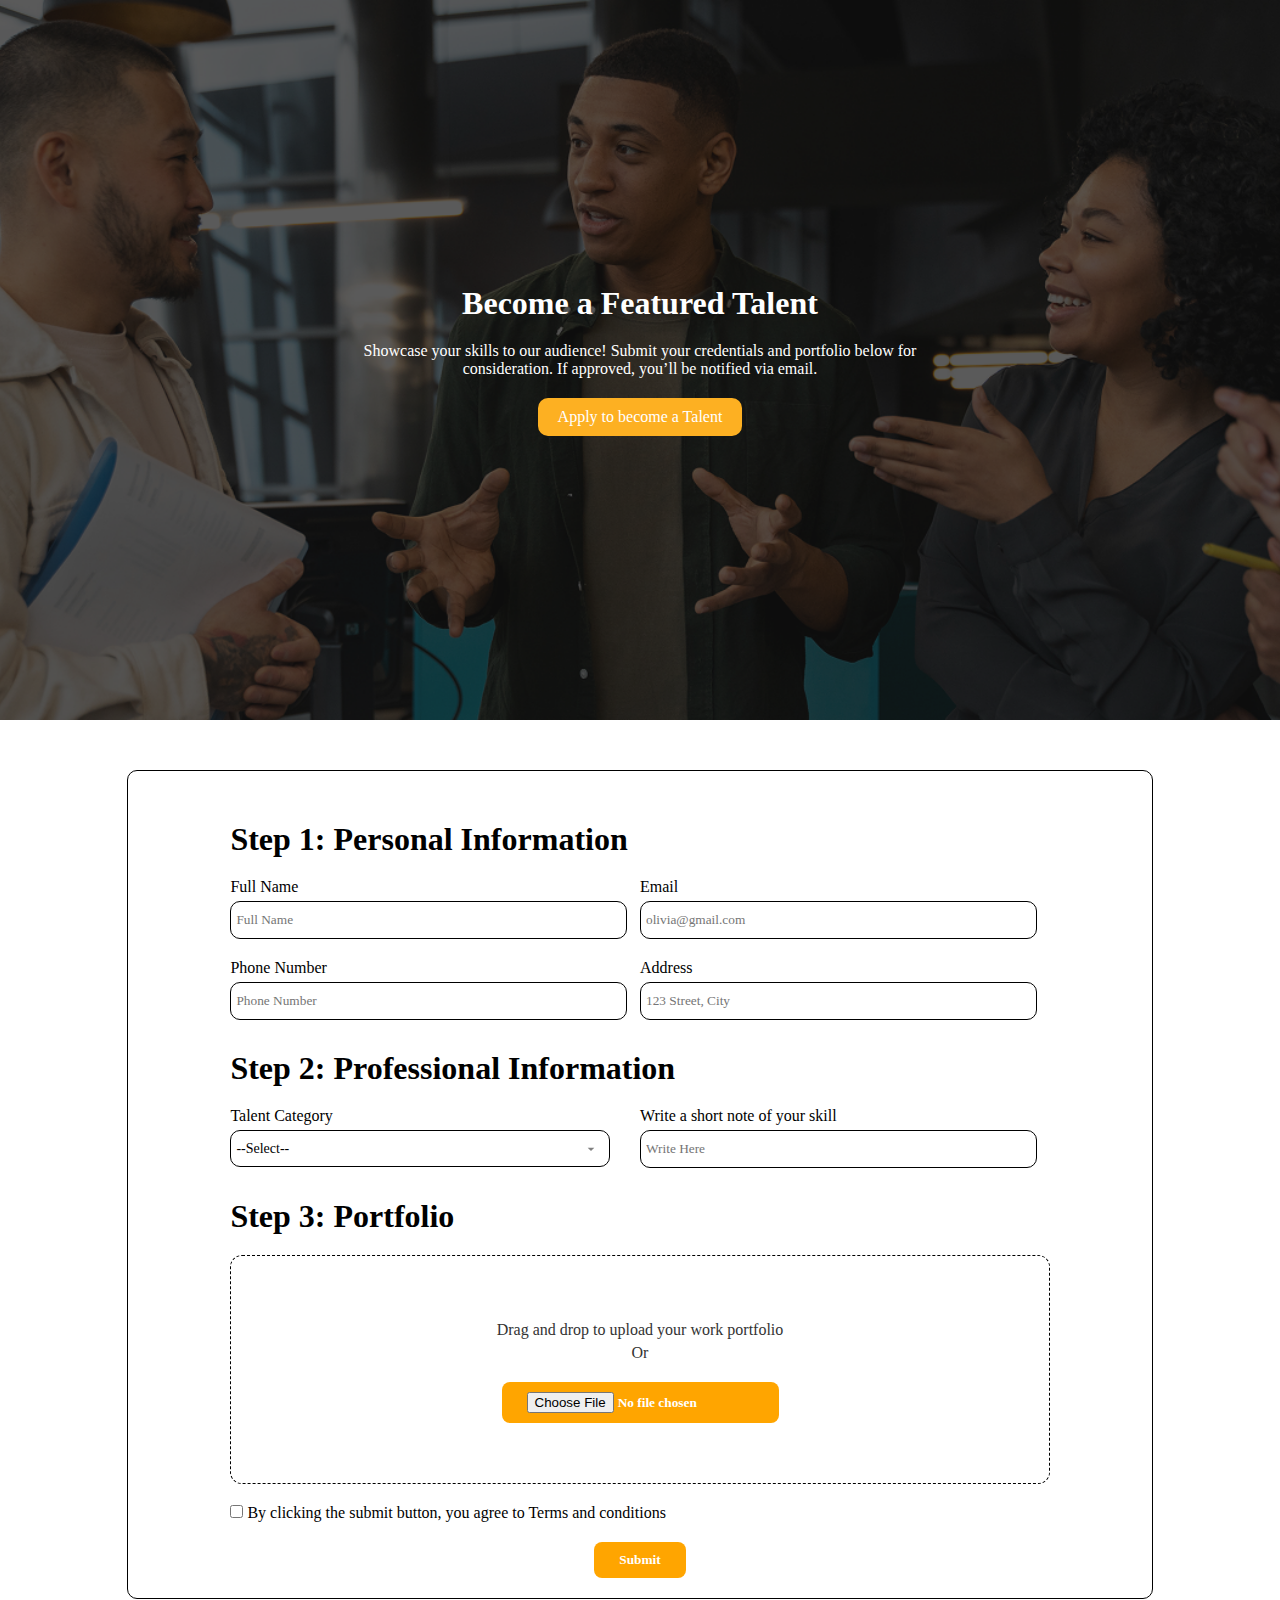
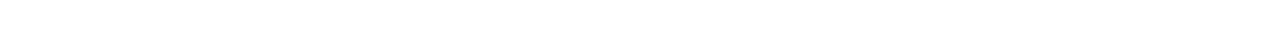
<file: featured.html>
<!DOCTYPE html>
<html lang="en">
  <head>
    <meta charset="UTF-8" />
    <meta name="viewport" content="width=device-width, initial-scale=1.0" />
    <link rel="stylesheet" type="text/css" href="/CSS/style.css" />
    <link rel="stylesheet" type="text/css" href="/CSS/service.css" />
    <script src="https://cdn.emailjs.com/dist/email.min.js"></script>
    <title>Get Featured</title>
  </head>
  <body>
    <section id="nav-bar">
      <nav>
        <!-- Navigation here (unchanged for brevity) -->
      </nav>
    </section>

    <section id="hero-bg--container">
      <div class="hero-bg_feature">
        <h1>Become a Featured Talent</h1>
        <p class="hero-bg--p">
          Showcase your skills to our audience! Submit your credentials and
          portfolio below for consideration. If approved, you’ll be notified via
          email.
        </p>
        <div class="services--btn">
          <div class="feature-hero--btn">
            <p>Apply to become a Talent</p>
          </div>
        </div>
      </div>
    </section>

    <!-- Form Section -->
    <section>
      <form id="feature-form">
        <div class="form-center">
          <div class="feature-form__title">
            <h1>Step 1: Personal Information</h1>
          </div>
          <div class="feature--form__inputs">
            <div class="feature--form__input1">
              <p>Full Name</p>
              <input
                type="text"
                name="fullname"
                id="fullname"
                placeholder="Full Name"
              />
            </div>

            <div class="feature--form__input1">
              <p>Email</p>
              <input
                type="email"
                name="email"
                id="email"
                placeholder="olivia@gmail.com"
              />
            </div>
          </div>

          <div class="feature--form__inputs">
            <div class="feature--form__input1">
              <p>Phone Number</p>
              <input
                type="tel"
                name="phonenumber"
                id="phonenumber"
                placeholder="Phone Number"
              />
            </div>

            <div class="feature--form__input1">
              <p>Address</p>
              <input
                type="text"
                name="address"
                id="address"
                placeholder="123 Street, City"
              />
            </div>
          </div>

          <div class="feature-form__title">
            <h1>Step 2: Professional Information</h1>
          </div>
          <div class="feature--form__inputs">
            <div class="feature--form__input1">
              <p>Talent Category</p>
              <select name="talent" id="talent">
                <option value="">--Select--</option>
                <option value="Hypeman">Hypeman</option>
                <option value="DJ">DJ</option>
                <option value="MC">MC</option>
                <option value="Performer">Performer</option>
                <option value="Host">Host</option>
              </select>
            </div>

            <div class="feature--form__input1">
              <p>Write a short note of your skill</p>
              <input
                type="text"
                name="about_applicant"
                id="about_applicant"
                placeholder="Write Here"
              />
            </div>
          </div>

          <div class="feature-form__title">
            <h1>Step 3: Portfolio</h1>
          </div>
          <div class="upload-container" id="uploadContainer">
            <p>Drag and drop to upload your work portfolio</p>
            <p>Or</p>
            <button class="browse-btn" id="browseBtn" style="display: none">
              Browse File
            </button>
            <input type="file" name="portfolio" id="fileinput" />
            <input
              type="hidden"
              name="portfolio"
              value="https://drive.google.com/drive/folders/1nqmW8MTeMAwSWbb7Cx1htGTX_o1iC9bE"
            />
          </div>

          <div class="terms">
            <label>
              <input type="checkbox" name="terms_agreed" value="yes" />
              By clicking the submit button, you agree to Terms and conditions
            </label>
          </div>

          <button id="submit-btn" type="submit"><p>Submit</p></button>
        </div>
      </form>
    </section>

    <!-- Footer (unchanged) -->
    <section>
      <div class="footer">
        <!-- Footer content -->
      </div>
    </section>

    <!-- EmailJS script -->
    <script>
      (function () {
        emailjs.init("TKXCjE4l9JyeQwwCe");
      })();

      document.addEventListener("DOMContentLoaded", function () {
        const form = document.getElementById("feature-form");
        form.addEventListener("submit", function (e) {
          e.preventDefault();
          emailjs.sendForm("service_0uz0luv", "template_2ce95yx", this).then(
            function () {
              alert("Email Sent Successfully!");
              form.reset(); // Optional: reset form on success
            },
            function (error) {
              alert("Failed: " + JSON.stringify(error));
            }
          );
        });
      });
    </script>
    <script src="/Javascript/script.js"></script>
  </body>
</html>
</file>
<file: CSS/style.css>
* {
  font-family: "lato";
  margin: 0;
  padding: 0;
  max-width: 100%;
  /* overflow-x: hidden; */
}

.hideonMobile {
  display: flex;
}

.hideonMobile2 {
  display: block;
}

a {
  text-decoration: none;
}

nav ul {
  display: flex;
  justify-content: flex-end;
  align-items: center;
  list-style-type: none;
  width: 80%;
  margin: 20px auto;
  height: 100%;
}

nav a:hover {
  color: #fdb022;
}

nav a {
  padding: 0px 20px;
  text-decoration: none;
  color: black;
  display: flex;
  align-items: center;
  height: 100%;
}

nav li:first-child {
  margin-right: auto;
}

nav li:nth-last-child(2) {
  margin-left: auto;
}

.side-bar {
  position: fixed;
  top: 0;
  right: 0;
  height: 100%;
  z-index: 999;
  background-color: white;
  box-shadow: -10px 0 10px rgba(0, 0, 0, 0.1);
  display: none;
  flex-direction: column;
  align-items: flex-start;
  justify-content: flex-start;
  width: 100%;
}

.menu-button {
  display: none;
}

.side-bar li {
  width: 100%;
  padding: 10px 20px;
}

.side-bar a {
  width: 100%;
}

.book-now__btn {
  padding: 10px 20px;
  background-color: #fdb022;
  color: white;
  border-radius: 10px;
}

.book-now__btn:hover {
  color: black !important;
}

.logo {
  font-size: 25px;
  font-weight: 600;
  padding: 0 20px 0 0;
}

/* ------------------herosection----------- */
.hide {
  display: none;
}

.swiper-pagination-bullet {
  color: #fdb022;
  background: #fdb022;
}
/* .hero__sections {
  display: none;
}
.hero__section {
  display: flex;
  width: 100%;
  justify-content: center;
  margin: 50px auto;
}

.text__container {
  width: 40%;
  margin: 0 20px;
  display: flex;
  flex-direction: column;
  justify-content: center;
}

.text__container h1 {
  font-size: 50px;
  width: 100%;
}

.intro {
  font-size: 20px;
  margin: 50px 0;
  line-height: 35px;
}

.hero-options {
  display: flex;
}

.option1 {
  padding: 0 20px 0 0;
  border: 1px solid;
  padding: 10px 20px;
  margin: 0 20px 0 0;
  border-color: #fdb022;
  border-radius: 10px;
}

.option2 {
  padding: 0 20px 0 0;
  color: white;
  padding: 10px 20px;
  background-color: #fdb022;
  border-radius: 10px;
} */

.hero__section {
  display: flex;
  align-items: stretch;
  justify-content: space-between;
  max-width: 80%;
  margin: 30px auto;
  padding: 40px;
  gap: 40px;
}

.text__container {
  flex: 1;
  display: flex;
  flex-direction: column;
  justify-content: center;
}

.text__container h1 {
  font-size: 50px;
  width: 100%;
}

.intro {
  font-size: 20px;
  margin: 50px 0;
  line-height: 35px;
}

.carousel {
  flex: 1;
  height: 100%;
  display: flex;
}

.swiper {
  width: 500px;
  height: 500px;
}

.swiper-slide {
  display: flex;
  align-items: center;
  justify-content: center;
}

.swiper-slide h2 {
  font-size: 20px;
  margin: 10px 0;
}

.swiper-slide img {
  width: 100%;
  height: 100%;
  object-fit: cover;
  border-radius: 10px;
}

.hero-options {
  display: flex;
  gap: 10px;
}

.option1,
.option2 {
  padding: 10px 15px;
  border-radius: 5px;
  cursor: pointer;
}

.option1 {
  border: 2px solid black;
}

.option2 {
  background-color: orange;
  color: white;
}

/* -----------------services-------------- */

.services__container {
  display: flex;
  width: 80%;
  margin: 0 auto;
  justify-content: center;
}

.services1,
.services2,
.services3 {
  width: 387px;
  height: 312px;
  margin: 0 10px 0 0;
  background-position: center;
  display: flex;
  align-items: center;
  justify-content: center;
}

.overlay {
  width: 100%;
  height: 100%;
}

.overlay img {
  width: 100%;
  height: 100%;
  object-fit: cover;
  display: block;
  filter: brightness(50%);
}

.overlay h2 {
  position: absolute;
  top: 50%;
  left: 50%;
  transform: translate(-50%, -50%);
  color: white;
  font-size: 24px;
  font-weight: bold;
  text-align: center;
  z-index: 2;
  padding: 10px;
  border-radius: 5px;
}

/* ------------------what-we-do----------- */

.what-we-do-all {
  background-color: #fff8eb;
  padding: 10px 0;
}

.what-we-do__title {
  display: flex;
  flex-direction: column;
  margin: 50px auto;
  align-items: center;
  width: 50%;
  text-align: center;
}

.what-we-do__title h1 {
  font-size: 30px;
}

.what-we-do__title p {
  padding-top: 20px;
}

.what-we-do__container {
  display: flex;
  width: 80%;
  margin: 20px auto;
}

.what-we-do__content1 {
  margin: 20px 20px;
}

.what-we-do__content1 h2 {
  padding: 20px 0;
}

.explore p {
  margin: 20px 0;
  font-size: 20px;
  font-weight: 600;
  color: #fdb022;
}

/* --------------client-------------------- */

.clients {
  margin: 50px auto;
  display: flex;
  justify-content: center;
}

.img__place1 {
  margin: 0 20px;
}

.clients h1 {
  font-size: 30px;
}

.image__placeholder {
  display: flex;
  justify-content: space-around;
  width: 60%;
  margin: 30px auto 50px auto;
  padding: 0 40px;
  justify-content: center;
}

/* ------------------bookCall---------------- */

.book-call__container {
  background-color: #fdb022;
  width: 80%;
  display: flex;
  flex-direction: column;
  align-items: center;
  margin: 50px auto;
  border-radius: 20px;
}

.book-call__content {
  margin: 20px 20px;
}

.book-call__content h1 {
  width: 60%;
  margin: 20px auto;
  font-size: 35px;
  text-align: center;
}

.book--now__p {
  width: 70%;
  margin: 20px auto;
  font-size: 20px;
  text-align: center;
}

.book-call__btn {
  padding: 10px 20px;
  background-color: white;
  margin-bottom: 20px;
  border-radius: 10px;
}

/* -----------------team---------------- */

.team_title_all {
  background-color: #fff8eb;
  padding: 50px 0;
  margin: auto 0;
  position: relative;
}

.team__title {
  display: flex;
  flex-direction: column;
  margin: 0 auto 20px auto;
  align-items: center;
  width: 50%;
  text-align: center;
}

.team__title h1 {
  font-size: 30px;
}

.team__title p {
  padding-top: 20px;
}

.image--team {
  display: flex;
  margin: 0 auto;
  justify-content: space-around;
  align-items: center;
  width: 70%;
}

.team-container img {
  width: 100%;
  height: 100%;
}

.team-container {
  width: 420px;
  height: 420px;
}

.team-container2 {
  width: 420px;
  height: 420px;
}

.team-container2 img {
  width: 100%;
  height: 100%;
}

.image--team__content1 {
  background-color: white;
  padding: 10px 20px;
  margin: 20px 0;
  border-radius: 10px;
  bottom: 10%;
  position: absolute;
  right: 60%;
}

.image--team__content2 {
  background-color: white;
  padding: 10px 20px;
  margin: 20px 0;
  border-radius: 10px;
  position: absolute;
  bottom: 10%;
  left: 60%;
}

/* .image--team2 {
  background-image: url(Images/WhatsApp\ Image\ 2025-03-16\ at\ 11.57.12_b11b3e6d.jpg);
  width: 420px;
  height: 420px;
  background-size: contain;
  background-repeat: no-repeat;
  background-position: center;
  margin: 0 20px;
  border-radius: 10px;
  display: flex;
  flex-direction: column;
  align-items: center;
  justify-content: flex-end;
  color: rgb(0, 0, 0);
} */

.team--image img {
  width: 100%;
}

/* -------------------clientsay---------------- */

.client-say__title {
  display: flex;
  flex-direction: column;
  margin: 50px auto 0 auto;
  align-items: center;
  width: 50%;
  text-align: center;
}

.client-say__title h1 {
  font-size: 30px;
}

.client-say__title p {
  padding-top: 20px;
}

.client-say__container {
  display: flex;
  justify-content: center;
  width: 80%;
  margin: 0 auto;
  padding: 20px 0;
}

.client-say__box1 {
  width: 100%;
  display: flex;
  justify-content: center;
  flex-direction: column;
  align-items: center;
  margin: 0 10px;
  box-shadow: 0px 4px 10px rgba(0, 0, 0, 0.3);
  border-radius: 10px;
}

.client-say__img {
  width: 120px;
  height: 120px;
  margin: 20px 0 0 0;
  overflow: hidden;
}

.star-img {
  width: 120px;
  margin: 20px 0;
}

.client-say__content {
  width: 80%;
  margin: 20px 0;
  text-align: center;
}

.client-say__footer {
  margin: 20px 0;
}

/* -------------------contact--------------- */

.contact-us__all {
  background-color: #fff8eb;
  padding: 50px 0;
  margin: 30px auto;
}

.contact-us__title {
  display: flex;
  flex-direction: column;
  margin: 0 auto 30px auto;
  align-items: center;
  width: 50%;
  text-align: center;
}

.contact-us__title h1 {
  font-size: 30px;
}
.contact-us__title p {
  padding-top: 20px;
}

.contact-us__container {
  display: flex;
  justify-content: space-around;
  width: 80%;
  margin: 0 auto;
  padding: 20px 0;
}

.contact--card1 {
  box-shadow: 0px 4px 10px rgba(0, 0, 0, 0.3);
  padding: 10px 20px;
  width: 100%;
  margin: 0 10px;
  border-radius: 20px;
  background-color: white;
}

.contact--card1 img {
  width: 35px;
  margin: 20px 0;
}

.contact--card1 h2 {
  margin: 0 0 10px 0;
}

.contact__footer {
  margin: 10px 0;
}

/* ----------------------footer----------------- */

.footer {
  width: 100%;
  background-color: black;
  color: white;
  /* margin: 100px 0 0 0; */
}

.footer-logo {
  font-size: 30px;
  margin: 0px 0 20px 0;
}

.footer__container {
  display: flex;
  width: 100%;
  justify-content: space-around;
}

.footer__content1 {
  margin: 20px;
}

.schedule--call {
  background-color: #fdb022;
  padding: 10px 20px;
  border-radius: 10px;
  margin: 10px 0;
}

.send--mail {
  border-color: #fdb022;
  border: 2px solid;
  padding: 10px 10px;
  border-radius: 10px;
  width: 150px;
  background-color: white;
  color: black;
}

.footer__content1 li {
  list-style: none;
  padding: 10px 0;
}

.quick__title {
  font-size: 30px;
  margin: 0px 0 20px 0;
}

.rectangle {
  width: 80%;
  border: 1px solid;
  margin: 0 auto;
}

.footer__last {
  display: flex;
  justify-content: space-between;
  width: 80%;
  margin: 0 auto;
  padding: 30px 0;
}

/* -----------mediaQuery for Home Page------------- */

@media (max-width: 992px) {
  .hideonMobile {
    display: none;
  }

  .hideonMobile2 {
    display: none;
  }

  .hero__sections {
    display: flex;
  }

  .menu-button {
    display: block;
  }

  .book-now__btns {
    padding: 10px 20px;
    background-color: #fdb022;
    color: white;
    border-radius: 10px;
    width: 200px !important;
  }

  .book-now__btns:hover {
    color: black !important;
  }

  .hero__sections {
    display: flex;
    flex-direction: column;
    width: 100%;
  }

  .hero__sections img {
    width: 80%;
    margin: 0 auto;
    display: flex;
    justify-content: center;
  }

  .text__container {
    width: 80%;
    text-align: center;
    margin: 20px auto;
    display: flex;
    flex-direction: column;
    align-items: center;
  }

  .text__container h1 {
    font-size: 35px;
    margin: 10px auto 0 auto;
  }

  .text__container p {
    margin: 10px auto;
  }

  .option1,
  .option2 {
    padding: 10px 10px;
  }

  .hero-options {
    margin: 0 auto;
  }

  .services__container {
    display: flex;
    flex-direction: column;
    align-items: center;
  }

  .services1,
  .services2,
  .services3 {
    margin: 10px 0;
  }

  .what-we-do__container {
    display: flex;
    flex-direction: column;
    align-items: center;
    text-align: center;
  }

  .book-call__container {
    margin: 20px auto;
  }

  .book-call__container h1 {
    width: 100%;
    font-size: 25px;
  }

  .book--now__p {
    width: 100%;
  }

  .team__title {
    width: 80%;
  }

  .image--team {
    display: flex;
    flex-direction: column;
    margin: 0 auto;
    align-items: center;
    width: 80%;
  }

  .image--team__content {
    background-color: white;
    padding: 10px 20px;
    margin: 20px 0 80px 0;
    border-radius: 10px;
  }

  .image--team1 {
    padding: 20px 0;
    background-position: center;
    background-size: contain;
  }

  .client-say__title {
    width: 80%;
    margin: 20px auto;
  }

  .client-say__container {
    display: flex;
    flex-direction: column;
    align-items: center;
  }

  .client-say__box1 {
    box-shadow: 0px 4px 5px rgba(0, 0, 0, 0.3);
    margin: 20px 0;
  }

  .team_title_all {
    background-color: #fff8eb;
    padding: 50px 0;
    margin: auto 0;
    position: relative;
  }

  .image--team__content1 {
    background-color: white;
    padding: 10px 20px;
    margin: 20px 0;
    border-radius: 10px;
    bottom: 510px;
    top: 550px;
    position: absolute;
    right: 100px;
    left: 100px;
  }

  .image--team__content2 {
    background-color: white;
    padding: 10px 20px;
    margin: 20px 0;
    border-radius: 10px;
    bottom: 70px;
    top: 1000px;
    position: absolute;
    right: 100px;
    left: 100px;
  }
  .contact-us__title {
    width: 80%;
  }

  .contact-us__container {
    display: flex;
    flex-direction: column;
    width: 100%;
  }

  .contact--card1 {
    margin: 10px auto;
    width: 80%;
    display: flex;
    flex-direction: column;
    align-items: center;
  }

  .footer-class {
    display: flex;
    /* flex-direction: column; */
  }

  .footer__container {
    display: flex;
    justify-content: left;
  }
}

/* ----------------------About Us--------------- */

.section__margin {
  margin: 30px auto;
}

.about__img--container {
  width: 100%;
}

.about__hero--text {
  width: 100%;
}

.about__hero__container {
  display: flex;
  width: 80%;
  align-items: center;
}

.about__img1 {
  display: flex;
}

.about__img2 {
  display: flex;
}

.about__hero--text {
  margin: 0 20px;
}

.about__hero--text h1 {
  width: 80%;
  font-size: 40px;
  margin: 0 0 20px 0;
}

.about__hero--text p {
  margin: 20px 0;
  width: 80%;
  line-height: 30px;
}

.about_flex {
  display: flex;
}

.about__hero--text_btn p {
  background-color: #fdb022;
  padding: 10px 20px;
  border-radius: 10px;
  /* width: 25%; */
}

/* --------------------CEO------------ */

.CEO--bg {
  background-color: #fff8eb;
  padding: 30px 0;
}

.about_CEO {
  display: flex;
  width: 80%;
  margin: 0 auto;
  align-items: center;
}

.about_CEO--txt {
  width: 100%;
  margin: 0 0 0 50px;
}

.about_CEO--img {
  width: 70%;
}

.about_CEO--img img {
  border-radius: 20px;
}

.about_CEO--txt h1 {
  margin: 0 0 20px 0;
  font-size: 35px;
}

.about-p {
  margin: 30px 0;
  width: 80%;
  line-height: 30px;
}

.flex {
  display: flex;
}

.about_CEO--btn {
  display: flex;
  background-color: #fdb022;
  padding: 10px 20px;
  margin: 30px 0;
  border-radius: 10px;
}

.about--placard {
  display: flex;
}

.about--placard1 {
  margin: 30px 20px 0 0;
  width: 50%;
}

/* --------------------FAQ------------- */

.faq__header {
  text-align: center;
  font-family: "Segoe UI", Tahoma, Geneva, Verdana, sans-serif;
  font-size: 20px;
  margin: 50px 0;
}

.faq__header h1 {
  color: #662d91;
}

.faq__accordion {
  width: 100%;
}

details {
  max-width: 80%;

  margin: 10px auto;
  /* border: 1px solid; */
  border-radius: 5px;
  padding: 0 50px 0 0;
  background-color: #fff;
}

summary {
  display: flex;
  justify-content: space-between;
  padding: 0.5em 1.3rem;
  list-style: none;
  transition: height 1s ease;
}

summary::-webkit-details-marker {
  display: none;
}

summary:after {
  content: "\002B";
}

details[open] summary {
  border-bottom: 1px solid #aaa;
  margin-bottom: 0.5em;
}

details[open] summary:after {
  content: "\00D7";
}

details[open] div {
  padding: 0.5em 1em;
}

.subscribe-container {
  display: flex;
  align-items: center;
  background-color: #fff;
  border-radius: 0px;
  padding: 5px;
  box-shadow: 0 4px 6px rgba(0, 0, 0, 0.1);
  overflow: hidden;
}

.subscribe-container input {
  border: none;
  outline: none;
  padding: 10px 15px;
  font-size: 16px;
  border-radius: 30px;
  flex: 1;
  color: #555;
}

.subscribe-container input::placeholder {
  color: #bbb;
}

.subscribe-container button {
  display: flex;
  align-items: center;
  justify-content: center;
  background-color: #fdb022; /* Dark button */
  color: #fff;
  border: none;
  border-radius: 10px;
  padding: 10px 20px;
  cursor: pointer;
  font-size: 16px;
  font-weight: bold;
  transition: background-color 0.3s ease;
}

.subscribe-container button:hover {
  background-color: #333;
}

.subscribe-container button svg {
  margin-right: 8px;
}

.all-faq {
  display: flex;
  width: 80%;
  margin: 0 auto;
  justify-content: center;
}
.faq-left {
  width: 40%;
  margin: 0 20px 0 0;
}

.faq-left--title {
  margin: 0 0 20px 0;
}

.faq-left--body {
  margin: 0 0 20px 0;
}

#bg-faqs {
  background-color: #fff8eb;
  padding: 20px 0;
}

/* -----------mediaQuery for About us------------- */

@media (max-width: 992px) {
  h1 {
    font-size: 30px !important;
  }
  .about__hero__container {
    display: flex;
    flex-direction: column;
    align-items: center;
    margin: 0 auto;
    width: 80%;
    text-align: center;
  }

  .about__hero--text h1 {
    width: 100%;
    font-size: 30px;
  }

  .about__hero--text {
    margin: 20px 0 0 0;
  }

  .about__hero--text p {
    width: 100%;
    margin: 10px 0 10px 0;
  }

  .about__hero--text_btn {
    display: flex;
    justify-content: center;
    margin: 10px auto;
  }

  .CEO--bg {
    margin: 20px 0;
  }
  .about_CEO {
    display: flex;
    flex-direction: column;
    width: 100%;
  }

  .about_CEO--txt {
    margin: 20px 0 0 0;
    display: flex;
    flex-direction: column;
    align-items: center;
    text-align: center;
  }

  .about_CEO--txt h1,
  .about-p {
    margin: 0;
  }

  .about-p {
    margin: 10px 0;
  }

  .flex {
    margin: 0 auto;
  }

  .about--placard1 {
    margin: 0 20px;
  }

  .faq-left--title,
  .faq-left--body {
    text-align: center;
  }

  .subscribe-container {
    width: 100%;
  }

  .all-faq {
    display: flex;
    flex-direction: column;
    align-items: center;
  }

  .faq-left {
    width: 100%;
  }

  .faq-left button {
    font-size: 15px;
    width: 100px;
  }

  .faq__accordion details summary {
    width: 100%;
    margin: 0 auto;
  }

  .artist--title {
    text-align: center;
  }
}
</file>
<file: CSS/service.css>
* {
  margin: 0;
  padding: 0;
  /* overflow-x: hidden; */
}

.hero-bg {
  background-image: url(/Images/Group\ 87.png);
  width: 100%;
  height: 80vh;
  background-position: center;
  background-size: cover;
  background-repeat: no-repeat;
  display: flex;
  align-items: center;
  flex-direction: column;
  justify-content: center;
  overflow: hidden;
}

.hero-bg h1 {
  font-size: 30px;
  color: white;
}

.hero-bg--p {
  width: 50%;
  margin: 20px 0;
  text-align: center;
  color: white;
}

.service-hero--btn {
  padding: 10px 20px;
  background-color: white;
  border-radius: 10px;
}

.price-tag--title {
  display: flex;
  justify-content: center;
  margin: 30px auto;
}

.price-tag--container1 {
  display: flex;
  margin: 20px auto;
  justify-content: center;
}

.price-tag--box1 {
  padding: 10px 20px;
  margin: 0 20px;
  box-shadow: -10px 0 10px rgba(0, 0, 0, 0.1);
}

.pay-options-btn {
  display: flex;
  align-items: center;
}

.price-tag--box1-p {
  font-size: 20px;
  margin: 10px 0;
  width: 60%;
}

.pay-btn1 {
  margin: 0 10px 0 0;
  padding: 10px 20px;
  background-color: #fdb022;
  border-radius: 10px;
  cursor: pointer;
}

.pay-btn3 {
  margin: 0 0 0 10px;
  padding: 10px 20px;
  border-radius: 10px;
  border: 2px solid;
  border-color: #fdb022;
}

.price-tag--box1-h1 {
  margin: 10px 0;
}

/* ------------------Book an Artist-------------- */

.book-bg {
  background-image: url(/Images/Group\ 88.png);
  width: 100%;
  height: 80vh;
  background-size: cover;
  background-position: center;
  display: flex;
  align-items: center;
  flex-direction: column;
  justify-content: center;
}

.book-bg h1 {
  font-size: 30px;
  color: white;
}

.book-bg--p {
  width: 50%;
  margin: 20px 0;
  text-align: center;
  color: white;
}

/* ---------------book artist-------------- */

.artist-category {
  display: flex;
  flex-direction: column;
  justify-content: center;
  margin: 30px auto;
}

.artist-category ul {
  display: flex;
  justify-content: center;
}

.artist-category li {
  list-style: none;
  padding: 0 20px;
  transition: 300ms ease;
}

.artist-category li:hover {
  text-decoration: underline 2px solid;
  text-decoration-color: #fdb022;
  cursor: pointer;
}

/* ----------------comedian category------------- */

.comedian--container {
  display: flex;
  width: 80%;
  margin: 0 auto;
}

.comedian--container1 {
  display: flex;
  margin: 20px auto;
  justify-content: center;
}

.comedian--box1 {
  padding: 10px 10px;
  margin: 0 20px;
  box-shadow: -10px 0 10px rgba(0, 0, 0, 0.1);
}

.pay-options-btn {
  display: flex;
}

.comedian--box1-p {
  font-size: 20px;
  margin: 10px 0;
  width: 60%;
}

.pay-btn1 {
  margin: 0 10px 0 0;
  padding: 10px 20px;
  background-color: #fdb022;
  border-radius: 10px;
}

/* ------------------------Dj category----------------- */

.dj--container {
  display: flex;
  width: 80%;
  margin: 0 auto;
}

.dj--container1 {
  display: flex;
  margin: 20px auto;
  justify-content: center;
}

.dj--box1 {
  padding: 10px 10px;
  margin: 0 20px;
  box-shadow: -10px 0 10px rgba(0, 0, 0, 0.1);
}

.pay-options-btn {
  display: flex;
}

.dj--box1-p {
  font-size: 20px;
  margin: 10px 0;
  width: 60%;
}

.pay-btn1 {
  margin: 10px 0 10px 0;
  padding: 10px 20px;
  background-color: #fdb022;
  border-radius: 10px;
}

/* ----------------music stars category---------------- */
.tab-content {
  display: none;
}
.music-stars--container {
  display: flex;
  width: 80%;
  margin: 0 auto;
}

.music-stars--container1 {
  display: flex;
  margin: 20px auto;
  justify-content: center;
}

.music-stars--box1 {
  padding: 10px 10px;
  margin: 0 20px;
  box-shadow: -10px 0 10px rgba(0, 0, 0, 0.1);
}

.pay-options-btn {
  display: flex;
}

.music-stars--box1-p {
  font-size: 20px;
  margin: 10px 0;
  width: 60%;
}

.pay-btn1 {
  margin: 10px 0 10px 0;
  padding: 10px 20px;
  background-color: #fdb022;
  border-radius: 10px;
}

/* ----------------------hype------------------ */

.hype-display {
  display: none;
}

.hype--container {
  display: flex;
  width: 80%;
  margin: 0 auto;
}

.hype--container1 {
  display: flex;
  margin: 20px auto;
  justify-content: center;
}

.hype--box1 {
  padding: 10px 10px;
  margin: 0 20px;
  box-shadow: -10px 0 10px rgba(0, 0, 0, 0.1);
}

.pay-options-btn {
  display: flex;
}

.hype--box1-p {
  font-size: 20px;
  margin: 10px 0;
  width: 60%;
}

.pay-btn1 {
  margin: 10px 0 10px 0;
  padding: 10px 20px;
  background-color: #fdb022;
  border-radius: 10px;
}

/* -------------------------crew----------------------- */

.crew-display {
  display: none;
}

.crew--container {
  display: flex;
  width: 80%;
  margin: 0 auto;
}

.crew--container1 {
  display: flex;
  margin: 20px auto;
  justify-content: center;
}

.crew--box1 {
  padding: 10px 10px;
  margin: 0 20px;
  box-shadow: -10px 0 10px rgba(0, 0, 0, 0.1);
}

.pay-options-btn {
  display: flex;
}

.crew--box1-p {
  font-size: 20px;
  margin: 10px 0;
  width: 60%;
}

.pay-btn1 {
  margin: 10px 0 10px 0;
  padding: 10px 20px;
  background-color: #fdb022;
  border-radius: 10px;
}

/* js dependent styles */
.active {
  display: flex !important;
}

/* --------------contact-us-------------- */

.contact-section {
  display: flex;
  align-items: center;
  justify-content: center;
  height: 70vh;
  background: url("/images/vector.png") center/cover no-repeat;
  padding: 20px;
  overflow: hidden;
}

.contact-left {
  color: white;
  max-width: 50%;
  padding-right: 60px;
}

.contact-left h2 {
  font-size: 2rem;
  margin-bottom: 10px;
}

.contact-left p {
  font-size: 1rem;
}

.contact-form {
  background: white;
  margin: 100px 0 0 0;
  padding: 40px;
  border-radius: 10px;
  box-shadow: 0 5px 15px rgba(0, 0, 0, 0.2);
  width: 350px;
}

.contact-form h3 {
  margin-bottom: 15px;
}

.contact-form input,
.contact-form select,
.contact-form textarea {
  width: 100%;
  padding: 10px;
  margin-bottom: 10px;
  border: 1px solid #ddd;
  border-radius: 5px;
}

.contact-form textarea {
  height: 80px;
  resize: none;
}

.contact-form button {
  width: 100%;
  padding: 10px;
  background: #fdbb2d;
  border: none;
  color: white;
  font-size: 1rem;
  cursor: pointer;
  border-radius: 5px;
}

.contact-form button:hover {
  background: #e89e0f;
}

.calendly {
  margin: 20px 0 0 0;
}

@media (max-width: 992px) {
  .hero-bg h1 {
    font-size: 40px;
  }

  .hero-bg--p {
    width: 80%;
  }

  .price-tag--title {
    text-align: center;
    margin: 20px auto;
  }

  .price-tag--container1 {
    display: flex;
    flex-direction: column;
    align-items: center;
  }

  .footer-class {
    display: flex;
    /* flex-direction: column; */
  }

  .footer__container {
    display: flex;
    justify-content: left;
  }

  .book-bg {
    height: 50vh;
  }

  .book-bg--p {
    width: 80%;
  }

  .comedian--box1,
  .dj--box1,
  .music-stars--box1,
  .hype--box1,
  .crew--box1 {
    display: flex;
    flex-direction: column;
    align-items: center;
  }

  .comedian--container,
  .dj--container1,
  .music-stars--container1,
  .hype--container1,
  .crew--container1 {
    display: flex;
    flex-direction: column;
    width: 100%;
    margin: 0 auto;
    align-items: center;
    text-align: center;
    justify-content: center;
  }

  .comedian--box1,
  .dj--box1,
  .music-stars--box1,
  .hype--box1,
  .crew--box1 {
    margin: 10px auto;
  }

  .contact-left {
    width: 100%;
    padding: 0;
  }

  .contact-section {
    display: flex;
    flex-direction: column;
    overflow: hidden;
  }

  .hero-bg {
    height: 100vh;
  }

  .contact-form h2 {
    text-align: center;
  }

  .contact-form {
    margin: 0;
    padding: 15px 15px;
  }
}

/* --------------------featured----------------- */

.hero-bg_feature {
  background-image: url(/Images/Vectorf.png);
  width: 100%;
  height: 80vh;
  background-position: center;
  background-size: cover;
  background-repeat: no-repeat;
  display: flex;
  align-items: center;
  flex-direction: column;
  justify-content: center;
  overflow: hidden;
}

.hero-bg_feature h1 {
  color: #ffff;
}

.feature-hero--btn {
  padding: 10px 20px;
  background-color: #fdb022;
  border-radius: 10px;
  color: #ffff;
}

/* -----------------feature-form------------- */

#feature-form {
  margin: 50px auto;
  border: 1px solid;
  width: 80%;
  padding: 20px 0;
  border-radius: 10px;
}

.feature-form__title {
  display: flex;
  justify-content: left;
  margin-top: 30px;
}

.form-center {
  width: 80%;
  margin: 0 auto;
}

.feature--form__inputs {
  display: flex;
  justify-content: center;
}

.feature--form__input1 {
  width: 100%;
  margin: 20px 30px 0 0;
}

#fullname {
  padding: 10px 10px 10px 5px;
  width: 100%;
  border: 1px solid;
  border-radius: 10px;
  margin-top: 5px;
}

#email {
  padding: 10px 10px 10px 5px;
  width: 100%;
  border: 1px solid;
  border-radius: 10px;
  margin-top: 5px;
}

#about_applicant {
  padding: 10px 10px 10px 5px;
  width: 100%;
  border: 1px solid;
  border-radius: 10px;
  margin-top: 5px;
}

#phonenumber {
  padding: 10px 10px 10px 5px;
  width: 100%;
  border: 1px solid;
  border-radius: 10px;
  margin-top: 5px;
}

#address {
  padding: 10px 10px 10px 5px;
  width: 100%;
  border: 1px solid;
  border-radius: 10px;
  margin-top: 5px;
}

#talent {
  padding: 10px 10px 10px 5px;
  width: 100%;
  border: 1px solid;
  border-radius: 10px;
  margin-top: 5px;
}

select {
  padding: 10px;
  font-size: 14px;
  border: 1px solid #ccc;
  border-radius: 4px;
  appearance: none;
  background: white
    url("data:image/svg+xml;utf8,<svg fill='gray' height='24' viewBox='0 0 24 24' width='24' xmlns='http://www.w3.org/2000/svg'><path d='M7 10l5 5 5-5z'/></svg>")
    no-repeat right 10px center;
  background-size: 16px 16px;
  cursor: pointer;
}

.upload-container {
  border: 1px solid #000000;
  border-style: dashed;
  border-radius: 12px;
  padding: 60px 20px;
  text-align: center;

  margin: 20px auto;
  font-family: sans-serif;
  color: #333;
}

.browse-btn {
}

.upload-container p {
  margin: 5px;
}
.browse-btn:hover {
  background-color: #ffa500;
  color: white;
}

#fileinput {
  margin: 20px auto 0 auto;
  display: flex;
  justify-content: center;
  background-color: #ffa500;
  color: #ffff;
  padding: 10px 25px;
  border-radius: 8px;
  font-weight: bold;
  cursor: pointer;
  transition: all 0.2s ease-in-out;
  border: 0;
}

#submit-btn {
  margin: 20px auto 0 auto;
  display: flex;
  justify-content: center;
  background-color: #ffa500;
  color: #ffff;
  padding: 10px 25px;
  border-radius: 8px;
  font-weight: bold;
  cursor: pointer;
  transition: all 0.2s ease-in-out;
  border: 0;
}

@media (max-width: 992px) {
  .feature--form__inputs {
    display: flex;
    flex-direction: column;
  }
}
</file>
